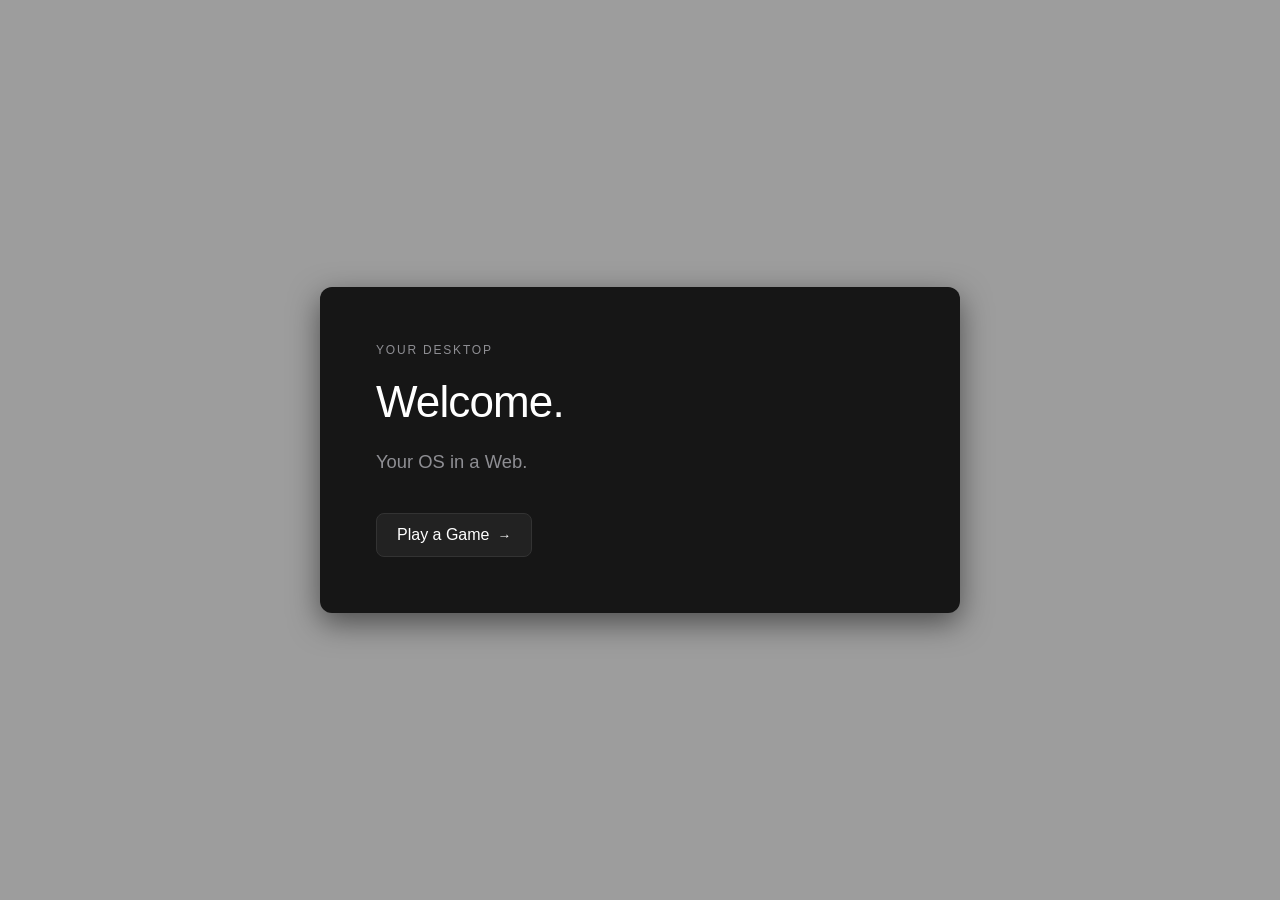
<file: app8.html>
<!DOCTYPE html>
<html lang="en">

<head>
    <meta charset="UTF-8">
    <meta name="viewport" content="width=device-width, initial-scale=1.0">
    <title>Welcome</title>
    <link rel="stylesheet" href="welcome.css">

</head>

<body>

    <div class="card">
        <div class="tagline">Your Desktop</div>
        <h1>Welcome.</h1>
        <div class="description">Your OS in a Web.</div>
        <a href="app9.html" class="btn">Play a Game <span class="arrow">→</span></a>
    </div>

</body>

</html>
</file>
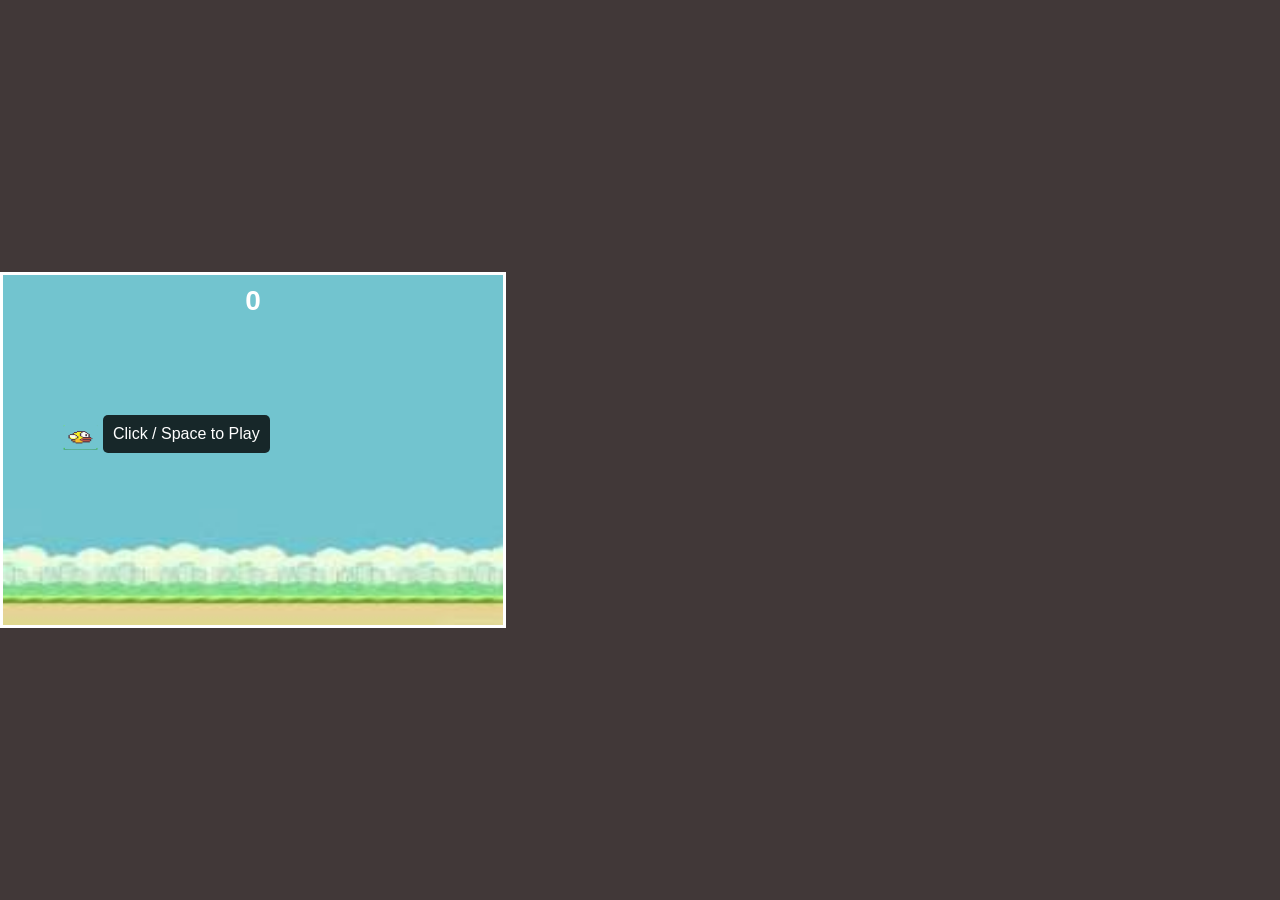
<file: app9.html>
<!DOCTYPE html>
<html>

<head>
    <link rel="stylesheet" href="flappy.css">

</head>

<body>
    <div id="game">
        <div id="bg"><img src="icon12.png" width="100%" height="100%"></div>
        <div id="bird"><img src="icon4.png" width="100%" height="100%"></div>
        <div id="score">0</div>
        <div id="msg">Click / Space to Play</div>
    </div>
    <script src="flappy.js"></script>

</body>

</html>
</file>
<file: welcome.css>
* {
      box-sizing: border-box;
      margin: 0;
      padding: 0;
  }

  body {
      background-color: #00000062;
      color: #ffffff52;
      font-family: -apple-system, BlinkMacSystemFont, "Segoe UI", Roboto, Helvetica, Arial, sans-serif;
      display: flex;
      align-items: center;
      justify-content: center;
      min-height: 100vh;
      position: fixed;
      background: cover;
      height: 100%;
      Width: 100%
  }

  .card {
      background-color: #161616;
      padding: 3.5rem;
      border-radius: 12px;
      width: 100%;
      max-width: 640px;
      box-shadow: 0 10px 30px rgba(0, 0, 0, 0.5);
  }

  .tagline {
      font-size: 0.75rem;
      text-transform: uppercase;
      letter-spacing: 0.15em;
      color: #8e8e93;
      margin-bottom: 1.25rem;
      font-weight: 500;
  }

  h1 {
      font-size: 2.75rem;
      font-weight: 500;
      letter-spacing: -0.02em;
      margin-bottom: 1.5rem;
      color: #ffffff;
  }

  .description {
      font-size: 1.15rem;
      color: #8e8e93;
      margin-bottom: 2.5rem;
      font-weight: 400;
  }

  .btn {
      display: inline-flex;
      align-items: center;
      background-color: #222222;
      color: #ffffff;
      text-decoration: none;
      padding: 0.75rem 1.25rem;
      border-radius: 8px;
      font-size: 1rem;
      border: 1px solid #333333;
      transition: background-color 0.2s, border-color 0.2s;
  }

  .btn:hover {
      background-color: #2c2c2c;
      border-color: #444444;
  }

  .btn .arrow {
      margin-left: 0.5rem;
      font-size: 0.85rem;
  }
</file>
<file: flappy.css>
body {
        background: #0c0000c7;
        display: flex;
        justify-content: center;
        align-items: center;
        height: 100vh;
        margin: 0;
        position: fixed;
    }

    #game {
        position: relative;
        width: 500px;
        height: 350px;
        border: 3px solid #fff;
        overflow: hidden;
        cursor: pointer;
    }

    #bg {
        position: absolute;
        width: 100%;
        height: 100%;
        object-fit: cover;
    }

    #bird {
        position: absolute;
        width: 35px;
        height: 25px;
        left: 60px;
        top: 150px;
        z-index: 2;
    }

    .pipe-top {
        position: absolute;
        width: 50px;
        height: 120px;
        top: 0;
        left: 500px;
        z-index: 1;
    }

    .pipe-bot {
        position: absolute;
        width: 50px;
        height: 120px;
        bottom: 0;
        left: 500px;
        z-index: 1;
    }

    .pipe-top img,
    .pipe-bot img {
        width: 100%;
        height: 100%;
        display: block;
    }

    #score {
        position: absolute;
        top: 10px;
        width: 100%;
        text-align: center;
        color: #fff;
        font: bold 28px sans-serif;
        z-index: 3;
    }

    #msg {
        position: absolute;
        top: 40%;
        left: 20%;
        color: #fff;
        background: rgba(0, 0, 0, 0.8);
        padding: 10px;
        border-radius: 5px;
        font: 16px sans-serif;
        z-index: 3;
    }
</file>
